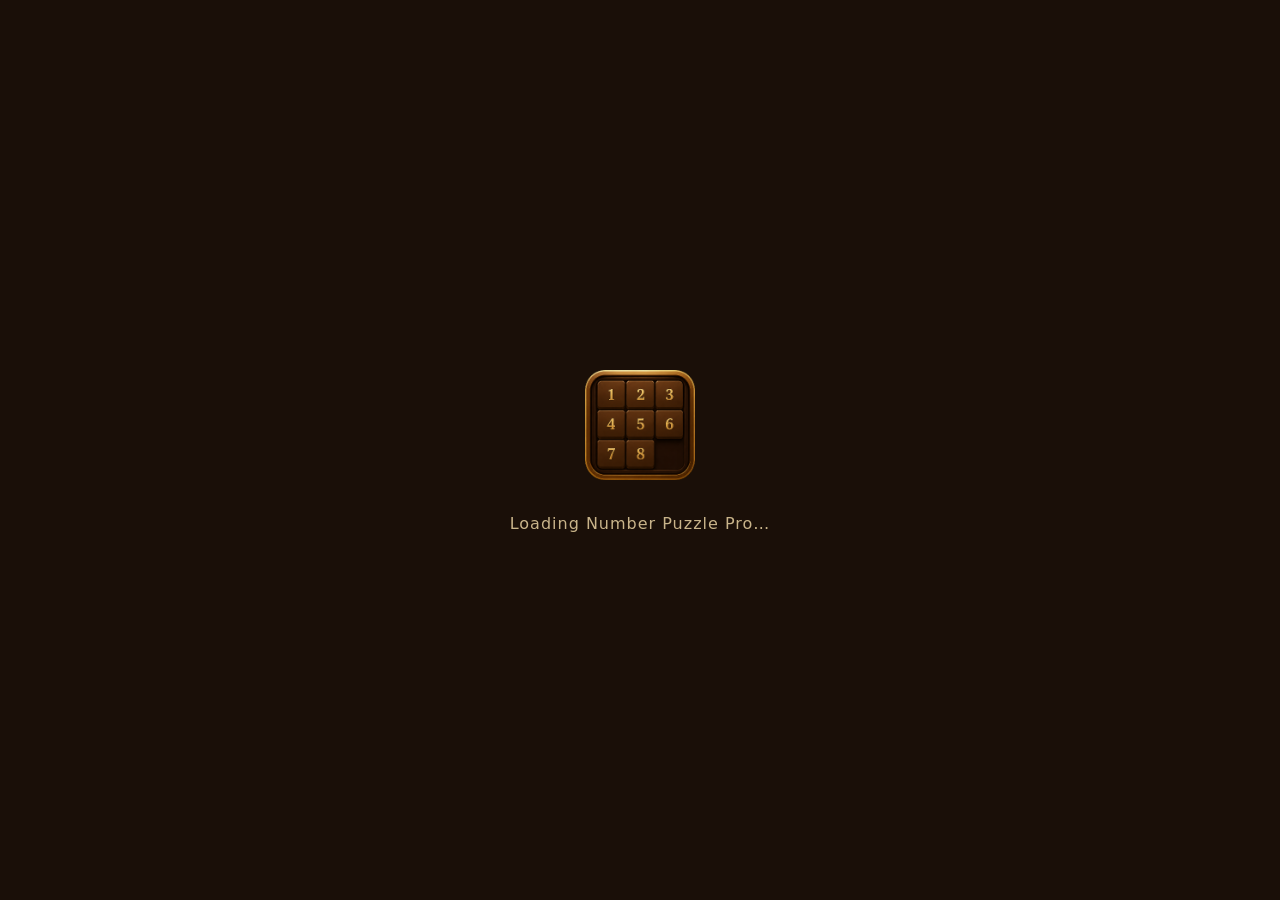
<file: index.html>
<!DOCTYPE html>
<html lang="en">
<head>
  <meta charset="UTF-8" />
  <meta name="viewport" content="width=device-width, initial-scale=1, viewport-fit=cover, user-scalable=no" />
  <meta name="theme-color" content="#1a0f08" />
  <meta name="description" content="Number Puzzle Pro — a premium sliding puzzle game with number and photo modes, multiple board sizes and sequences." />
  <title>Number Puzzle Pro</title>
  <link rel="manifest" href="manifest.json" />
  <link rel="icon" type="image/png" href="assets/icons/logo.png" />
  <link rel="apple-touch-icon" href="assets/icons/logo.png" />
  <link rel="stylesheet" href="style.css" />
</head>
<body class="theme-dark">

<!-- ============ LOADING SCREEN ============ -->
<div id="loading-screen" class="loader">
  <div class="loader-ring"></div>
  <img src="assets/icons/logo.png" alt="Number Puzzle Pro" class="loader-logo" />
  <p>Loading Number Puzzle Pro…</p>
</div>

<!-- ============ APP SHELL ============ -->
<div id="app" class="app hidden">

  <!-- LEFT INFO PANEL -->
  <aside id="info-panel" class="side-panel side-panel-left" aria-label="Information">

    <header class="panel-header">
      <h2>Information</h2>

      <button class="icon-btn" data-close-panel="info-panel" aria-label="Close">
        <svg viewBox="0 0 24 24" width="22" height="22" fill="none" stroke="currentColor" stroke-width="2" stroke-linecap="round">
          <path d="M6 6L18 18"/>
          <path d="M18 6L6 18"/>
        </svg>
      </button>
    </header>

    <nav class="panel-list">

      <!-- About -->
      <a href="pages/about.html" target="_blank" rel="noopener">
        <svg viewBox="0 0 24 24" width="20" height="20" fill="none" stroke="currentColor" stroke-width="2">
          <path d="M4 19.5A2.5 2.5 0 0 1 6.5 17H20"/>
          <path d="M6.5 2H20v18H6.5A2.5 2.5 0 0 0 4 22V4.5A2.5 2.5 0 0 1 6.5 2z"/>
        </svg>
        <span>About The App</span>
      </a>

      <!-- Guide -->
      <a href="pages/guide.html" target="_blank" rel="noopener">
        <svg viewBox="0 0 24 24" width="20" height="20" fill="none" stroke="currentColor" stroke-width="2">
          <circle cx="12" cy="12" r="9"/>
          <path d="M12 7v5l3 3"/>
        </svg>
        <span>How To Play</span>
      </a>

      <!-- Privacy -->
      <a href="pages/privacy.html" target="_blank" rel="noopener">
        <svg viewBox="0 0 24 24" width="20" height="20" fill="none" stroke="currentColor" stroke-width="2">
          <rect x="5" y="11" width="14" height="10" rx="2"/>
          <path d="M8 11V8a4 4 0 0 1 8 0v3"/>
        </svg>
        <span>Privacy Policy</span>
      </a>

      <!-- Terms -->
      <a href="pages/privacy.html#terms" target="_blank" rel="noopener">
        <svg viewBox="0 0 24 24" width="20" height="20" fill="none" stroke="currentColor" stroke-width="2">
          <path d="M14 2H6a2 2 0 0 0-2 2v16l4-2 4 2 4-2 4 2V8z"/>
          <path d="M8 7h8M8 11h8M8 15h5"/>
        </svg>
        <span>Terms & Conditions</span>
      </a>

      <!-- Install -->
      <a href="#" id="install-app-link">
        <svg viewBox="0 0 24 24" width="20" height="20" fill="none" stroke="currentColor" stroke-width="2">
          <path d="M12 3v12"/>
          <path d="M8 11l4 4 4-4"/>
          <path d="M5 21h14"/>
        </svg>
        <span>Install App</span>
      </a>

      <!-- Play Store -->
      <a href="https://play.google.com" target="_blank" rel="noopener">
        <svg viewBox="0 0 24 24" width="20" height="20" fill="none" stroke="currentColor" stroke-width="2">
          <polygon points="5,3 20,12 5,21"/>
        </svg>
        <span>Play Store</span>
      </a>

      <!-- Contact -->
      <a href="mailto:dev@numberpuzzlepro.app">
        <svg viewBox="0 0 24 24" width="20" height="20" fill="none" stroke="currentColor" stroke-width="2">
          <rect x="3" y="5" width="18" height="14" rx="2"/>
          <path d="M3 7l9 6 9-6"/>
        </svg>
        <span>Contact Developer</span>
      </a>

      <div class="panel-meta">
        <p><strong>Version</strong> <span id="app-version">1.0.0</span></p>
        <p><strong>Changelog</strong> — Initial release</p>
      </div>

      <div class="panel-actions">

        <button class="btn btn-ghost" id="btn-export-data">
          Export Data
        </button>

        <button class="btn btn-ghost" id="btn-import-data">
          Import Backup
        </button>

        <input type="file"
               id="import-file"
               accept="application/json"
               hidden>

        <button class="btn btn-danger" id="btn-reset-data">
          Reset All Data
        </button>

      </div>

    </nav>

  </aside>


  <!-- RIGHT DASHBOARD PANEL -->
<aside id="dashboard-panel" class="side-panel side-panel-right" aria-label="Dashboard">

    <header class="panel-header">

        <h2>Dashboard</h2>

        <button class="icon-btn"
                data-close-panel="dashboard-panel"
                aria-label="Close">

            <svg viewBox="0 0 24 24"
                 width="22"
                 height="22"
                 fill="none"
                 stroke="currentColor"
                 stroke-width="2"
                 stroke-linecap="round">

                <path d="M6 6L18 18"/>
                <path d="M18 6L6 18"/>

            </svg>

        </button>

    </header>

    <div class="panel-body" id="dashboard-body">
        <!-- Filled by JavaScript -->
    </div>

</aside>

<!-- BACKDROP -->
<div id="panel-backdrop" class="panel-backdrop"></div>

<!-- ================= HOME SCREEN ================= -->

<section id="screen-home" class="screen screen-home active">

    <header class="topbar">

        <!-- Menu Button -->
        <button class="icon-btn"
                id="open-info"
                aria-label="Open Menu">

            <svg viewBox="0 0 24 24"
                 width="24"
                 height="24"
                 fill="none"
                 stroke="currentColor"
                 stroke-width="2"
                 stroke-linecap="round">

                <path d="M3 6H21"/>
                <path d="M3 12H21"/>
                <path d="M3 18H21"/>

            </svg>

        </button>

        <!-- Logo -->
        <div class="brand">

            <img src="assets/icons/logo.png" alt="Number Puzzle Pro Logo">

            <h1>
                Number Puzzle
                <span>PRO</span>
            </h1>

        </div>

        <!-- Dashboard Button -->
        <button class="icon-btn"
                id="open-dashboard"
                aria-label="Open Dashboard">

            <svg viewBox="0 0 24 24"
                 width="24"
                 height="24"
                 fill="none"
                 stroke="currentColor"
                 stroke-width="2">

                <rect x="3" y="3" width="7" height="7" rx="2"/>
                <rect x="14" y="3" width="7" height="11" rx="2"/>
                <rect x="3" y="14" width="7" height="7" rx="2"/>
                <rect x="14" y="18" width="7" height="3" rx="2"/>

            </svg>

        </button>

    </header>

    <main class="home-main">
      <!-- LIVE PREVIEW BOARD -->
      <div class="preview-wrap">
        <div class="preview-frame">
          <div id="preview-board" class="preview-board" aria-label="Live preview"></div>
        </div>
        <p class="preview-label">Live Preview</p>
      </div>

      <!-- SETTINGS -->
      <div class="settings">

        <!-- Board Size -->
        <div class="setting-row">
          <label>Board Size</label>
          <div class="picker">
            <button class="picker-arrow" data-picker="size" data-dir="-1" aria-label="Previous">‹</button>
            <span class="picker-value" id="picker-size">3 × 3</span>
            <button class="picker-arrow" data-picker="size" data-dir="1" aria-label="Next">›</button>
          </div>
        </div>

        <!-- Sequence -->
        <div class="setting-row">
          <label>Sequence</label>
          <div class="picker">
            <button class="picker-arrow" data-picker="sequence" data-dir="-1" aria-label="Previous">‹</button>
            <span class="picker-value" id="picker-sequence">Classic</span>
            <button class="picker-arrow" data-picker="sequence" data-dir="1" aria-label="Next">›</button>
          </div>
        </div>

        <!-- Mode -->
        <div class="setting-row">
          <label>Game Mode</label>
          <div class="picker">
            <button class="picker-arrow" data-picker="mode" data-dir="-1" aria-label="Previous">‹</button>
            <span class="picker-value" id="picker-mode">Number</span>
            <button class="picker-arrow" data-picker="mode" data-dir="1" aria-label="Next">›</button>
          </div>
        </div>

        <!-- Difficulty -->
        <div class="setting-row">
          <label>Difficulty</label>
          <div class="picker">
            <button class="picker-arrow" data-picker="difficulty" data-dir="-1" aria-label="Previous">‹</button>
            <span class="picker-value" id="picker-difficulty">Medium</span>
            <button class="picker-arrow" data-picker="difficulty" data-dir="1" aria-label="Next">›</button>
          </div>
        </div>
        
        <!-- Photo Presets -->
<div class="setting-row photo-preset-row">
    <label>Photo Preset</label>

    <div class="picker preset-picker">

        <button class="picker-arrow"
                id="preset-prev"
                type="button">
            ‹
        </button>

        <div class="preset-preview">
            <img
                id="preset-image"
                src="assets/images/preset-1.jpg"
                alt="Preset Photo">
        </div>

        <button class="picker-arrow"
                id="preset-next"
                type="button">
            ›
        </button>

    </div>
</div>

        <!-- Photo upload (hidden unless Photo mode) -->
        <div class="setting-row photo-row hidden" id="photo-upload-row">
          <label>Your Photo</label>
          <div class="photo-dropzone" id="photo-dropzone">
            <input type="file" id="photo-input" accept="image/png,image/jpeg,image/webp" hidden />
            <input type="file" id="photo-camera" accept="image/*" capture="environment" hidden />
            <div class="dz-content">
              <span class="dz-icon">📷</span>
              <p>Drag &amp; drop, click to upload, or use camera</p>
              <div class="dz-actions">
                <button class="btn btn-ghost" id="btn-pick-photo">Upload</button>
                <button class="btn btn-ghost" id="btn-camera-photo">Camera</button>
              </div>
            </div>
          </div>
        </div>
      </div>

      <!-- Play buttons -->
      <div class="home-cta">
        <button class="btn btn-primary btn-large" id="btn-play">▶ Play</button>
        <button class="btn btn-ghost" id="btn-continue" hidden>↺ Continue Last Game</button>
      </div>

    </main>

    <footer class="hint-row">
      <span>← Swipe right for Info</span>
      <span>Swipe left for Stats →</span>
    </footer>
  </section>

  <<!-- ============ GAME SCREEN ============ -->
<section id="screen-game" class="screen screen-game">

  <header class="topbar game-topbar">

    <!-- Back -->
    <button class="icon-btn" id="btn-back-home" aria-label="Back">
      <svg viewBox="0 0 24 24" width="22" height="22" fill="none" stroke="currentColor" stroke-width="2" stroke-linecap="round">
        <path d="M15 18L9 12L15 6"/>
      </svg>
    </button>

    <div class="hud">
      <div class="hud-cell">
        <span class="hud-label">Moves</span>
        <span class="hud-value" id="hud-moves">0</span>
      </div>

      <div class="hud-cell">
        <span class="hud-label">Time</span>
        <span class="hud-value" id="hud-time">00:00</span>
      </div>
    </div>

    <!-- Pause -->
    <button class="icon-btn" id="btn-pause" aria-label="Pause">
      <svg viewBox="0 0 24 24" width="22" height="22" fill="currentColor">
        <rect x="6" y="5" width="4" height="14" rx="1"/>
        <rect x="14" y="5" width="4" height="14" rx="1"/>
      </svg>
    </button>

  </header>

  <main class="game-main">

    <div id="board-stage" class="board-stage">
      <div id="board"
           class="board"
           tabindex="0"
           aria-label="Puzzle board"></div>
    </div>

    <div class="game-controls">

      <!-- Hint -->
      <button class="ctrl-btn" id="btn-hint" title="Hint">
        <svg viewBox="0 0 24 24" width="22" height="22" fill="none" stroke="currentColor" stroke-width="2">
          <path d="M9 18h6"/>
          <path d="M10 22h4"/>
          <path d="M12 2a7 7 0 0 0-4 13c1 1 1 2 1 3h6c0-1 0-2 1-3a7 7 0 0 0-4-13z"/>
        </svg>
        <span>Hint</span>
      </button>

      <!-- Undo -->
      <button class="ctrl-btn" id="btn-undo" title="Undo">
        <svg viewBox="0 0 24 24" width="22" height="22" fill="none" stroke="currentColor" stroke-width="2">
          <path d="M9 14L4 9L9 4"/>
          <path d="M20 20a8 8 0 0 0-8-8H4"/>
        </svg>
        <span>Undo</span>
      </button>

      <!-- Redo -->
      <button class="ctrl-btn" id="btn-redo" title="Redo">
        <svg viewBox="0 0 24 24" width="22" height="22" fill="none" stroke="currentColor" stroke-width="2">
          <path d="M15 14L20 9L15 4"/>
          <path d="M4 20a8 8 0 0 1 8-8h8"/>
        </svg>
        <span>Redo</span>
      </button>

      <!-- Shuffle -->
      <button class="ctrl-btn" id="btn-shuffle" title="Shuffle">
        <svg viewBox="0 0 24 24" width="22" height="22" fill="none" stroke="currentColor" stroke-width="2">
          <path d="M16 3h5v5"/>
          <path d="M4 20L21 3"/>
          <path d="M21 16v5h-5"/>
          <path d="M15 15l6 6"/>
          <path d="M3 4l5 5"/>
        </svg>
        <span>Shuffle</span>
      </button>

      <!-- Restart -->
      <button class="ctrl-btn" id="btn-restart" title="Restart">
        <svg viewBox="0 0 24 24" width="22" height="22" fill="none" stroke="currentColor" stroke-width="2">
          <path d="M3 12a9 9 0 1 0 3-6.7"/>
          <path d="M3 3v6h6"/>
        </svg>
        <span>Restart</span>
      </button>

      <!-- Fullscreen -->
      <button class="ctrl-btn" id="btn-fullscreen" title="Fullscreen">
        <svg viewBox="0 0 24 24" width="22" height="22" fill="none" stroke="currentColor" stroke-width="2">
          <path d="M8 3H3v5"/>
          <path d="M21 8V3h-5"/>
          <path d="M3 16v5h5"/>
          <path d="M16 21h5v-5"/>
        </svg>
        <span>Full</span>
      </button>

    </div>

  </main>

</section>

<!-- ============ PAUSE OVERLAY ============ -->

<div id="pause-overlay" class="modal hidden">
  <div class="modal-card">
    <h2>Paused</h2>
    <p>Take a break. Your progress is safe.</p>

    <div class="modal-actions">
      <button class="btn btn-primary" id="btn-resume">Resume</button>
      <button class="btn btn-ghost" id="btn-pause-restart">Restart</button>
      <button class="btn btn-ghost" id="btn-pause-home">Main Menu</button>
    </div>
  </div>
</div>

<!-- ============ CONFIRM DIALOG ============ -->

<div id="confirm-dialog" class="modal hidden">
  <div class="modal-card">
    <h3 id="confirm-title">Are you sure?</h3>
    <p id="confirm-message">This action cannot be undone.</p>

    <div class="modal-actions">
      <button class="btn btn-ghost" id="confirm-cancel">Cancel</button>
      <button class="btn btn-danger" id="confirm-ok">Confirm</button>
    </div>
  </div>
</div>

<!-- ============ RESULT SCREEN ============ -->

<section id="screen-result" class="screen screen-result">

    <canvas id="fx-canvas" class="fx-canvas"></canvas>

    <div class="result-card">

        <!-- Trophy Image -->
        <div class="trophy-wrap">
            <img
                src="assets/images/trophy.png"
                alt="Winner Trophy"
                class="trophy-img"
                loading="lazy">
        </div>

        <h2 class="congrats">Congratulations!</h2>

        <p class="subtitle">You solved the puzzle.</p>
   <div id="result-rating" class="result-rating">
★★★★★
      </div>
      
        <div class="result-grid">
            <div><span>Moves</span><strong id="res-moves">0</strong></div>
            <div><span>Time</span><strong id="res-time">00:00</strong></div>
            <div><span>Board</span><strong id="res-board">3×3</strong></div>
            <div><span>Sequence</span><strong id="res-sequence">Classic</strong></div>
            <div><span>Mode</span><strong id="res-mode">Number</strong></div>
            <div><span>Record</span><strong id="res-record">—</strong></div>
        </div>

        <div id="new-record-badge" class="new-record hidden">
            ★ NEW RECORD ★
        </div>

        <div class="modal-actions">
            <button class="btn btn-primary" id="btn-play-again">Play Again</button>
            <button class="btn btn-ghost" id="btn-result-home">Main Menu</button>
            <button class="btn btn-ghost" id="btn-share">Share</button>
        </div>

    </div>

</section>

<!-- ============ TOASTS ============ -->

<div id="toast-stack" class="toast-stack" aria-live="polite"></div>

</div><!-- /app -->

<script src="script.js" defer></script>

</body>
</html>
</file>
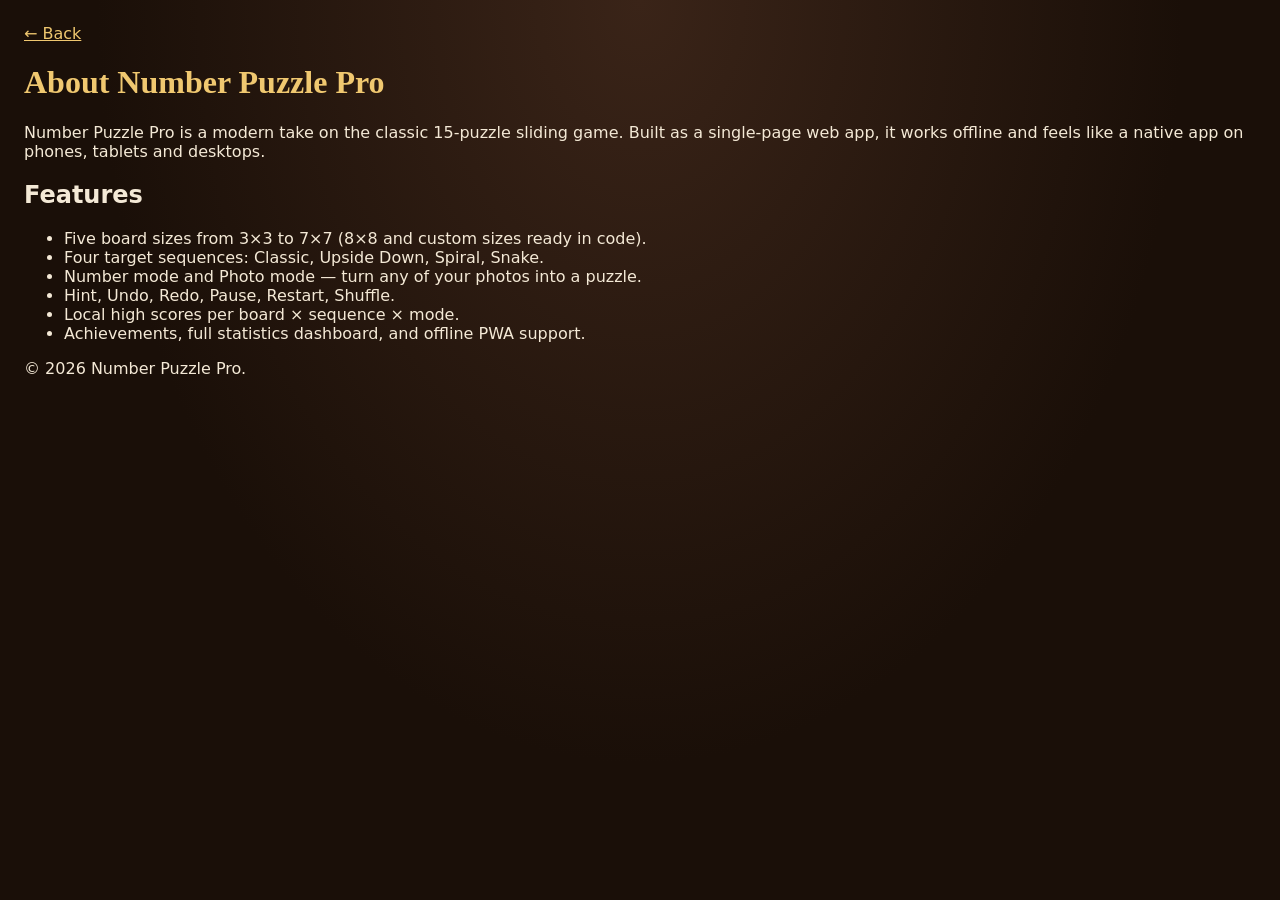
<file: about.html>
<!DOCTYPE html>
<html lang="en"><head>
<meta charset="UTF-8"><meta name="viewport" content="width=device-width,initial-scale=1">
<title>About — Number Puzzle Pro</title>
<link rel="stylesheet" href="../style.css">
<style>body{padding:24px;overflow:auto;height:auto;}h1{font-family:var(--font-display);color:var(--gold-soft);}a{color:var(--gold-soft);}</style>
</head><body class="theme-dark">
<a href="../index.html">← Back</a>
<h1>About Number Puzzle Pro</h1>
<p>Number Puzzle Pro is a modern take on the classic 15-puzzle sliding game. Built as a single-page web app, it works offline and feels like a native app on phones, tablets and desktops.</p>
<h2>Features</h2>
<ul>
  <li>Five board sizes from 3×3 to 7×7 (8×8 and custom sizes ready in code).</li>
  <li>Four target sequences: Classic, Upside Down, Spiral, Snake.</li>
  <li>Number mode and Photo mode — turn any of your photos into a puzzle.</li>
  <li>Hint, Undo, Redo, Pause, Restart, Shuffle.</li>
  <li>Local high scores per board × sequence × mode.</li>
  <li>Achievements, full statistics dashboard, and offline PWA support.</li>
</ul>
<p>© 2026 Number Puzzle Pro.</p>
</body></html>
</file>
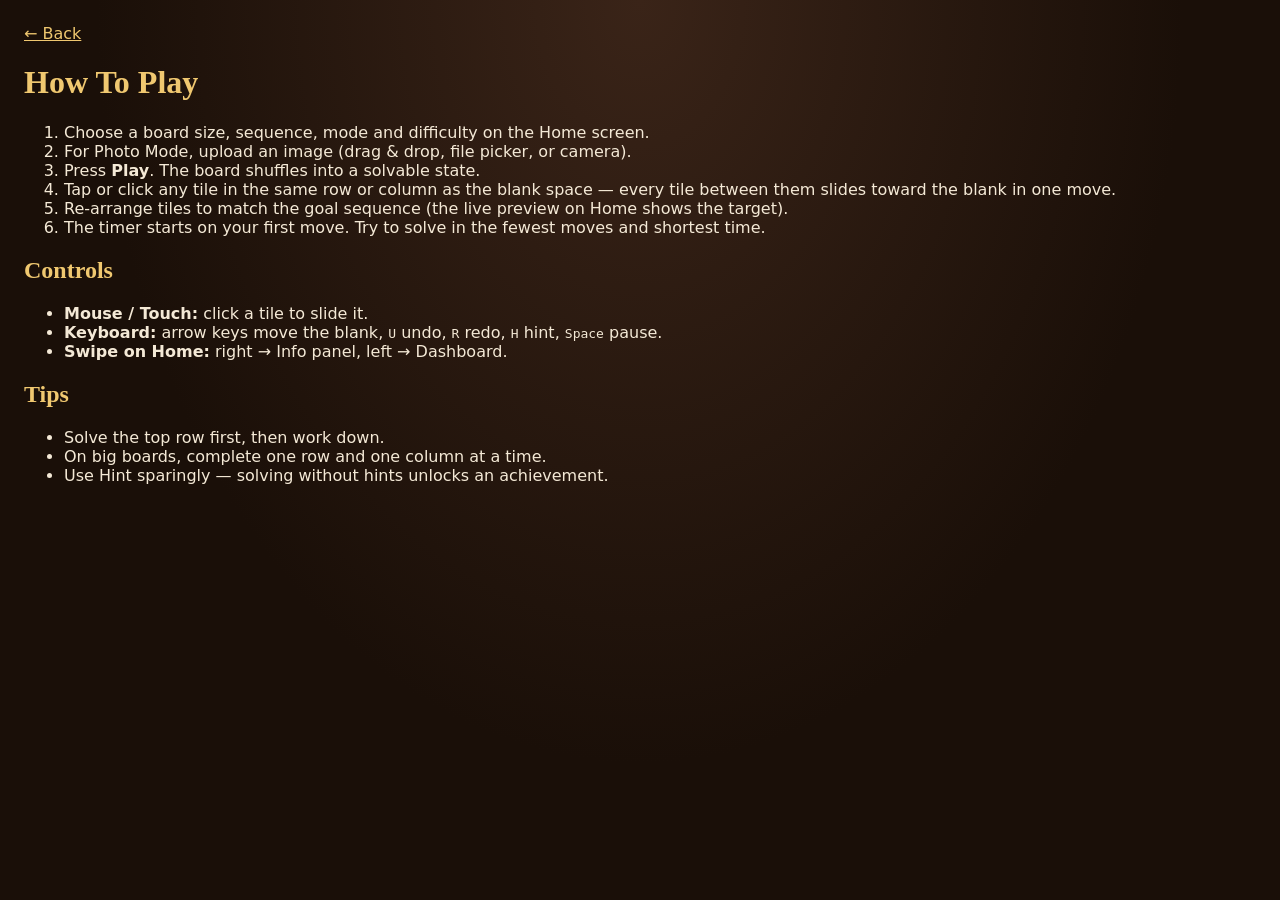
<file: guide.html>
<!DOCTYPE html>
<html lang="en"><head>
<meta charset="UTF-8"><meta name="viewport" content="width=device-width,initial-scale=1">
<title>How To Play — Number Puzzle Pro</title>
<link rel="stylesheet" href="../style.css">
<style>body{padding:24px;overflow:auto;height:auto;}h1,h2{font-family:var(--font-display);color:var(--gold-soft);}a{color:var(--gold-soft);}</style>
</head><body class="theme-dark">
<a href="../index.html">← Back</a>
<h1>How To Play</h1>
<ol>
  <li>Choose a board size, sequence, mode and difficulty on the Home screen.</li>
  <li>For Photo Mode, upload an image (drag &amp; drop, file picker, or camera).</li>
  <li>Press <strong>Play</strong>. The board shuffles into a solvable state.</li>
  <li>Tap or click any tile in the same row or column as the blank space — every tile between them slides toward the blank in one move.</li>
  <li>Re-arrange tiles to match the goal sequence (the live preview on Home shows the target).</li>
  <li>The timer starts on your first move. Try to solve in the fewest moves and shortest time.</li>
</ol>
<h2>Controls</h2>
<ul>
  <li><strong>Mouse / Touch:</strong> click a tile to slide it.</li>
  <li><strong>Keyboard:</strong> arrow keys move the blank, <kbd>U</kbd> undo, <kbd>R</kbd> redo, <kbd>H</kbd> hint, <kbd>Space</kbd> pause.</li>
  <li><strong>Swipe on Home:</strong> right → Info panel, left → Dashboard.</li>
</ul>
<h2>Tips</h2>
<ul>
  <li>Solve the top row first, then work down.</li>
  <li>On big boards, complete one row and one column at a time.</li>
  <li>Use Hint sparingly — solving without hints unlocks an achievement.</li>
</ul>
</body></html>
</file>
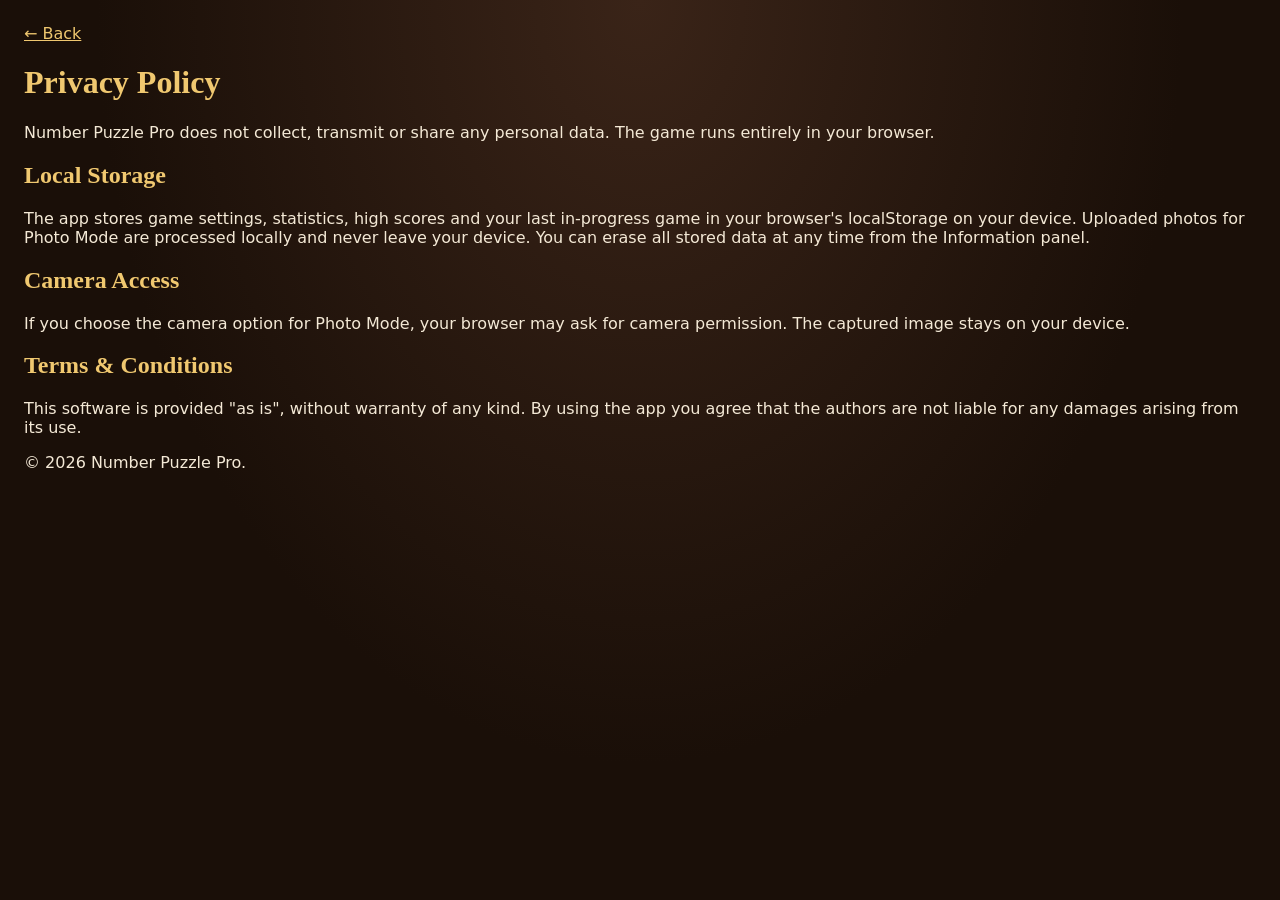
<file: privacy.html>
<!DOCTYPE html>
<html lang="en"><head>
<meta charset="UTF-8"><meta name="viewport" content="width=device-width,initial-scale=1">
<title>Privacy &amp; Terms — Number Puzzle Pro</title>
<link rel="stylesheet" href="../style.css">
<style>body{padding:24px;overflow:auto;height:auto;}h1,h2{font-family:var(--font-display);color:var(--gold-soft);}a{color:var(--gold-soft);}</style>
</head><body class="theme-dark">
<a href="../index.html">← Back</a>
<h1>Privacy Policy</h1>
<p>Number Puzzle Pro does not collect, transmit or share any personal data. The game runs entirely in your browser.</p>
<h2>Local Storage</h2>
<p>The app stores game settings, statistics, high scores and your last in-progress game in your browser's localStorage on your device. Uploaded photos for Photo Mode are processed locally and never leave your device. You can erase all stored data at any time from the Information panel.</p>
<h2>Camera Access</h2>
<p>If you choose the camera option for Photo Mode, your browser may ask for camera permission. The captured image stays on your device.</p>
<h2 id="terms">Terms &amp; Conditions</h2>
<p>This software is provided "as is", without warranty of any kind. By using the app you agree that the authors are not liable for any damages arising from its use.</p>
<p>© 2026 Number Puzzle Pro.</p>
</body></html>
</file>
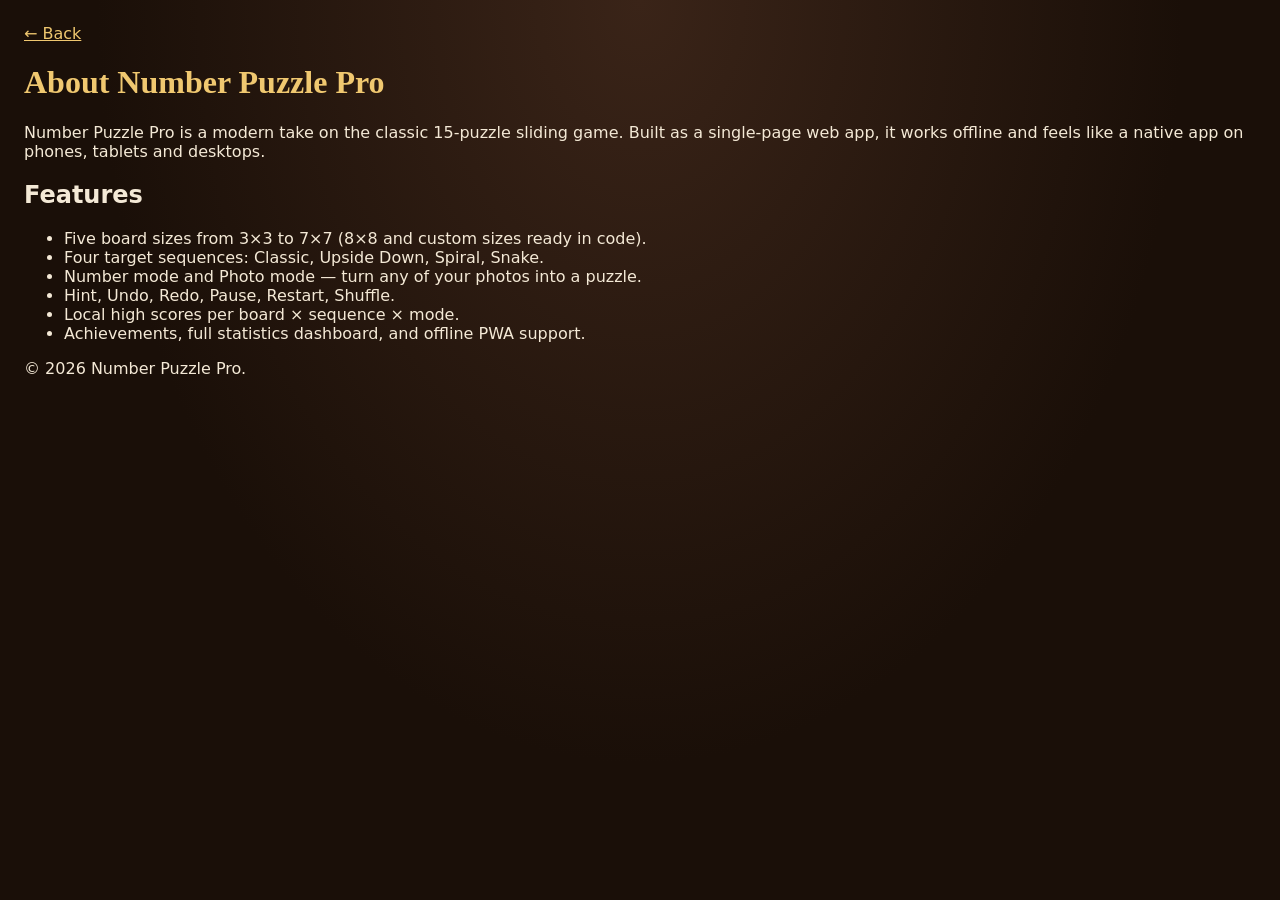
<file: pages/about.html>
<!DOCTYPE html>
<html lang="en"><head>
<meta charset="UTF-8"><meta name="viewport" content="width=device-width,initial-scale=1">
<title>About — Number Puzzle Pro</title>
<link rel="stylesheet" href="../style.css">
<style>body{padding:24px;overflow:auto;height:auto;}h1{font-family:var(--font-display);color:var(--gold-soft);}a{color:var(--gold-soft);}</style>
</head><body class="theme-dark">
<a href="../index.html">← Back</a>
<h1>About Number Puzzle Pro</h1>
<p>Number Puzzle Pro is a modern take on the classic 15-puzzle sliding game. Built as a single-page web app, it works offline and feels like a native app on phones, tablets and desktops.</p>
<h2>Features</h2>
<ul>
  <li>Five board sizes from 3×3 to 7×7 (8×8 and custom sizes ready in code).</li>
  <li>Four target sequences: Classic, Upside Down, Spiral, Snake.</li>
  <li>Number mode and Photo mode — turn any of your photos into a puzzle.</li>
  <li>Hint, Undo, Redo, Pause, Restart, Shuffle.</li>
  <li>Local high scores per board × sequence × mode.</li>
  <li>Achievements, full statistics dashboard, and offline PWA support.</li>
</ul>
<p>© 2026 Number Puzzle Pro.</p>
</body></html>
</file>
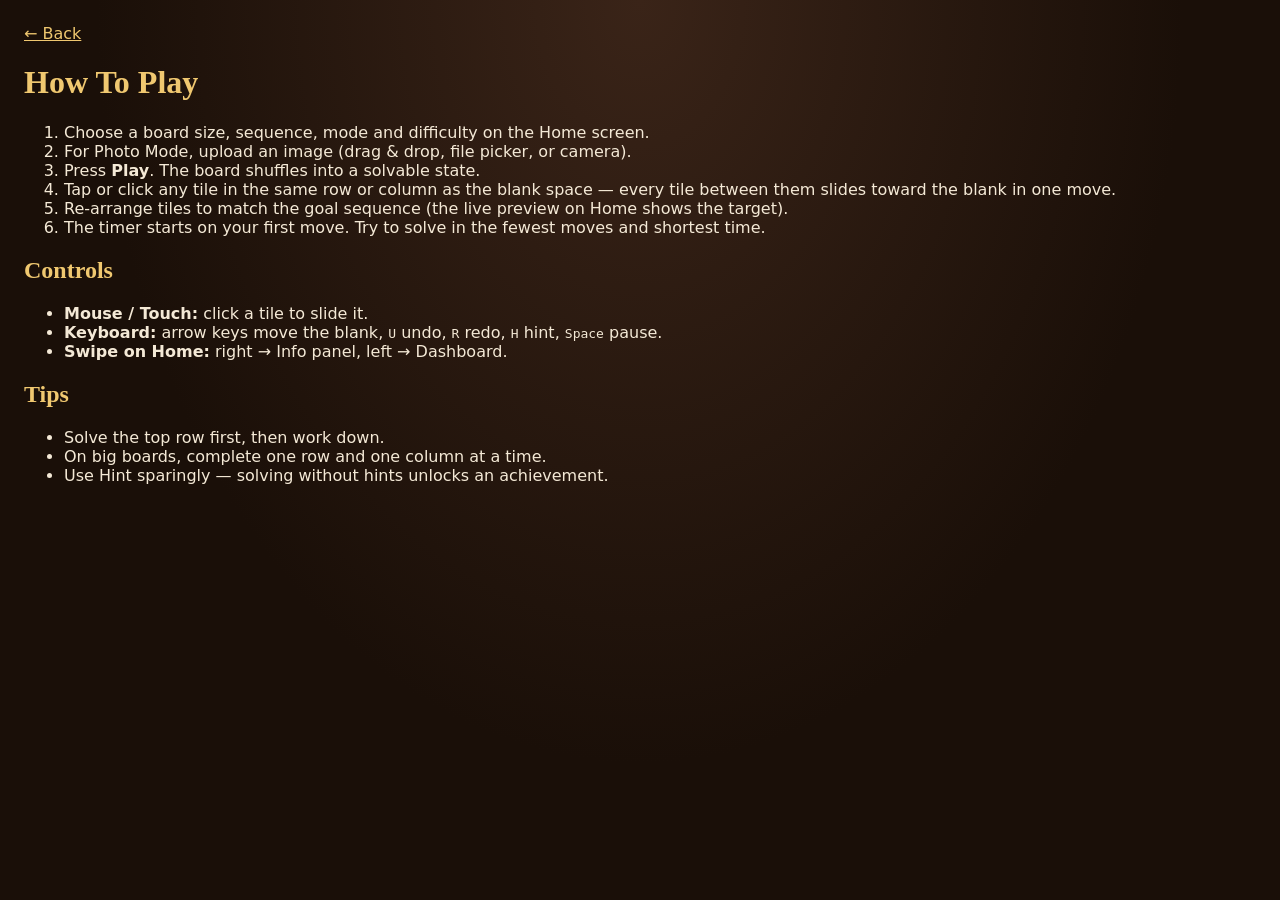
<file: pages/guide.html>
<!DOCTYPE html>
<html lang="en"><head>
<meta charset="UTF-8"><meta name="viewport" content="width=device-width,initial-scale=1">
<title>How To Play — Number Puzzle Pro</title>
<link rel="stylesheet" href="../style.css">
<style>body{padding:24px;overflow:auto;height:auto;}h1,h2{font-family:var(--font-display);color:var(--gold-soft);}a{color:var(--gold-soft);}</style>
</head><body class="theme-dark">
<a href="../index.html">← Back</a>
<h1>How To Play</h1>
<ol>
  <li>Choose a board size, sequence, mode and difficulty on the Home screen.</li>
  <li>For Photo Mode, upload an image (drag &amp; drop, file picker, or camera).</li>
  <li>Press <strong>Play</strong>. The board shuffles into a solvable state.</li>
  <li>Tap or click any tile in the same row or column as the blank space — every tile between them slides toward the blank in one move.</li>
  <li>Re-arrange tiles to match the goal sequence (the live preview on Home shows the target).</li>
  <li>The timer starts on your first move. Try to solve in the fewest moves and shortest time.</li>
</ol>
<h2>Controls</h2>
<ul>
  <li><strong>Mouse / Touch:</strong> click a tile to slide it.</li>
  <li><strong>Keyboard:</strong> arrow keys move the blank, <kbd>U</kbd> undo, <kbd>R</kbd> redo, <kbd>H</kbd> hint, <kbd>Space</kbd> pause.</li>
  <li><strong>Swipe on Home:</strong> right → Info panel, left → Dashboard.</li>
</ul>
<h2>Tips</h2>
<ul>
  <li>Solve the top row first, then work down.</li>
  <li>On big boards, complete one row and one column at a time.</li>
  <li>Use Hint sparingly — solving without hints unlocks an achievement.</li>
</ul>
</body></html>
</file>
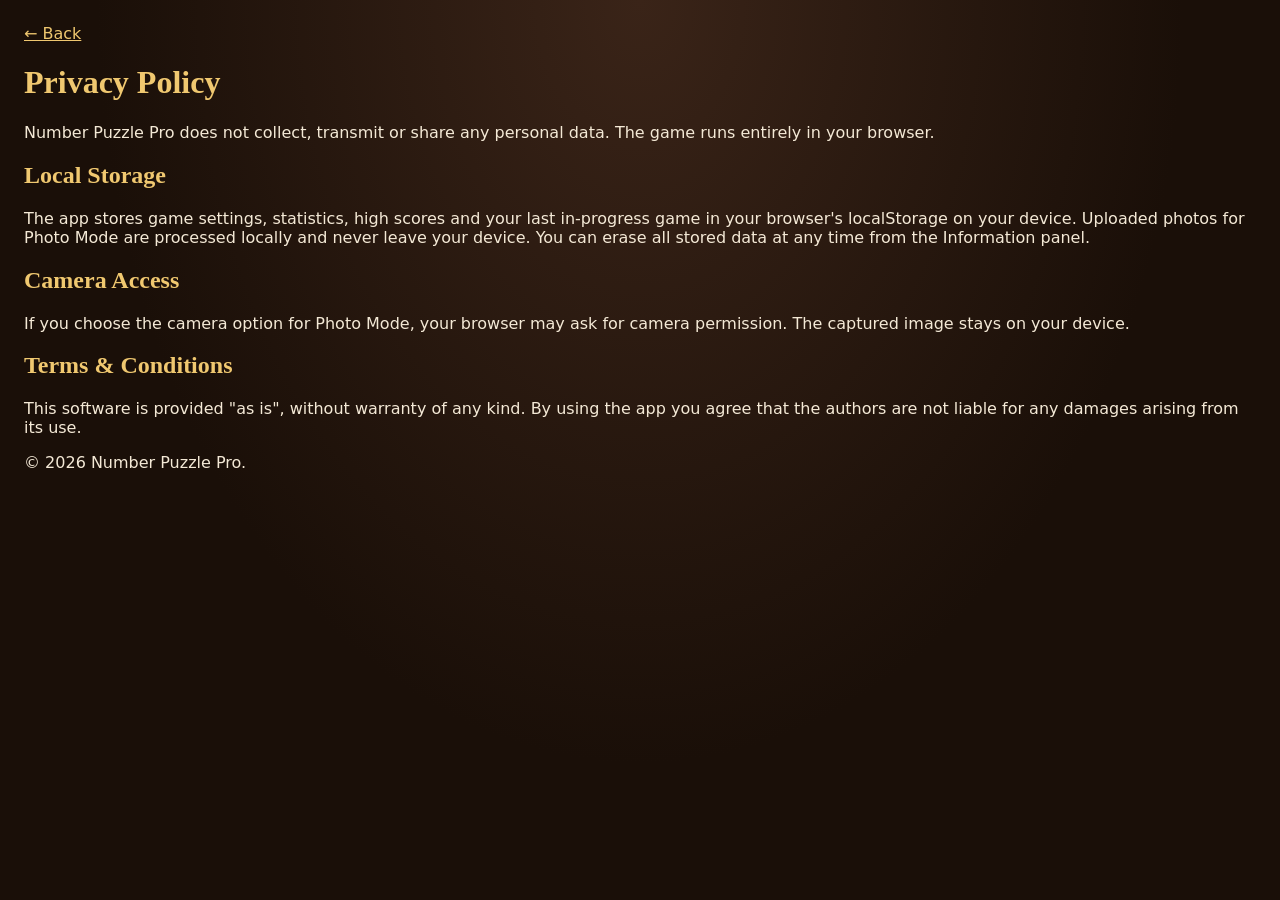
<file: pages/privacy.html>
<!DOCTYPE html>
<html lang="en"><head>
<meta charset="UTF-8"><meta name="viewport" content="width=device-width,initial-scale=1">
<title>Privacy &amp; Terms — Number Puzzle Pro</title>
<link rel="stylesheet" href="../style.css">
<style>body{padding:24px;overflow:auto;height:auto;}h1,h2{font-family:var(--font-display);color:var(--gold-soft);}a{color:var(--gold-soft);}</style>
</head><body class="theme-dark">
<a href="../index.html">← Back</a>
<h1>Privacy Policy</h1>
<p>Number Puzzle Pro does not collect, transmit or share any personal data. The game runs entirely in your browser.</p>
<h2>Local Storage</h2>
<p>The app stores game settings, statistics, high scores and your last in-progress game in your browser's localStorage on your device. Uploaded photos for Photo Mode are processed locally and never leave your device. You can erase all stored data at any time from the Information panel.</p>
<h2>Camera Access</h2>
<p>If you choose the camera option for Photo Mode, your browser may ask for camera permission. The captured image stays on your device.</p>
<h2 id="terms">Terms &amp; Conditions</h2>
<p>This software is provided "as is", without warranty of any kind. By using the app you agree that the authors are not liable for any damages arising from its use.</p>
<p>© 2026 Number Puzzle Pro.</p>
</body></html>
</file>
<file: style.css>
/* ============================================================
   Number Puzzle Pro — premium wood + gold UI
   ============================================================ */
:root {
  --gold:        #d9a441;
  --gold-soft:   #f0c870;
  --gold-deep:   #8a5a1a;
  --wood-1:      #2a1810;
  --wood-2:      #3b2415;
  --wood-3:      #5a3a22;
  --bg:          #1a0f08;
  --surface:     #271810;
  --surface-2:   #3a2418;
  --text:        #f4e9d6;
  --text-soft:   #c9b48a;
  --muted:       #8a7a5a;
  --border:      #5a3a22;
  --danger:      #c0392b;
  --success:     #2ecc71;
  --shadow-lg:   0 20px 50px rgba(0,0,0,.55);
  --shadow-md:   0 8px 24px rgba(0,0,0,.4);
  --radius:      14px;
  --radius-lg:   22px;
  --tile-radius: 12px;
  --tile-bevel:  inset 0 2px 0 rgba(255,255,255,.18), inset 0 -3px 0 rgba(0,0,0,.35), 0 4px 8px rgba(0,0,0,.4);
  --anim-speed:  220ms;
  --font-display:'Cinzel','Georgia',serif;
  --font-body:   'Inter','Segoe UI',system-ui,sans-serif;
}

body.theme-light {
  --bg: #f5ecd9;
  --surface: #fff8ea;
  --surface-2: #f0e2c4;
  --text: #2b1c0c;
  --text-soft: #5a4220;
  --muted: #8b7a55;
  --border: #d8c08a;
  --wood-1:#e8d4a8; --wood-2:#d8be84; --wood-3:#c4a35a;
  --shadow-lg: 0 20px 50px rgba(120,80,20,.25);
}

body.high-contrast { --bg:#000; --surface:#000; --text:#fff; --border:#fff; --gold:#ffe066; }
body.large-text    { font-size: 18px; }

* { box-sizing: border-box; -webkit-tap-highlight-color: transparent; }
html, body { margin:0; padding:0; height:100%; overflow:hidden; overscroll-behavior:none; }
body {
  font-family: var(--font-body);
  color: var(--text);
  background:
    radial-gradient(ellipse at top, #3a2418 0%, var(--bg) 60%),
    var(--bg);
  background-attachment: fixed;
  user-select:none;
}
button { font-family: inherit; cursor:pointer; }
.hidden { display:none !important; }

/* ===== LOADER ===== */

.loader{
    position:fixed;
    inset:0;
    z-index:9999;

    display:flex;
    flex-direction:column;
    align-items:center;
    justify-content:center;
    gap:18px;

    background:var(--bg);
}

.loader-logo{
    width:110px;
    height:110px;
    display:block;
}

.loader p{
    color:var(--text-soft);
    letter-spacing:1px;
}
/* ===== APP SHELL ===== */
.app { position:relative; width:100%; height:100dvh; overflow:hidden; }

/* ===== SCREENS ===== */
.screen {
  position:absolute; inset:0;
  display:flex; flex-direction:column;
  opacity:0; transform: translateY(8px);
  pointer-events:none;
  transition: opacity 280ms ease, transform 280ms ease;
}
.screen.active { opacity:1; transform:none; pointer-events:auto; }

/* ===== TOP BAR ===== */
.topbar {
  flex:0 0 auto;
  display:flex; align-items:center; justify-content:space-between;
  padding: max(14px, env(safe-area-inset-top)) 14px 10px;
  gap:12px;
}
.brand { display:flex; align-items:center; gap:10px; }
.brand img { width:34px; height:34px; border-radius:50%; box-shadow: 0 2px 8px rgba(0,0,0,.5); }
.brand h1 {
  margin:0; font-family: var(--font-display);
  font-size: clamp(18px, 4.4vw, 24px); letter-spacing:1px;
  color: var(--gold-soft);
  text-shadow: 0 2px 4px rgba(0,0,0,.6);
}
.brand h1 span { color: var(--gold); }

.icon-btn {
  width:42px; height:42px; border-radius:12px;
  background: var(--surface); color: var(--text);
  border:1px solid var(--border);
  display:inline-flex; align-items:center; justify-content:center;
  font-size:18px; box-shadow: var(--shadow-md);
  transition: transform 150ms, background 150ms;
}
.icon-btn:hover { background: var(--surface-2); }
.icon-btn:active { transform: scale(.93); }

/* ===== HOME ===== */
.home-main {
  flex:1; display:flex; flex-direction:column; align-items:center;
  padding: 6px 16px 12px; gap:14px; overflow-y:auto;
}
.preview-wrap { display:flex; flex-direction:column; align-items:center; gap:6px; }
.preview-frame {
  padding:10px; border-radius: var(--radius-lg);
  background: linear-gradient(145deg, var(--wood-2), var(--wood-1));
  border:2px solid var(--gold-deep);
  box-shadow: var(--shadow-lg), inset 0 0 0 2px rgba(0,0,0,.25);
}
.preview-board {
  width: min(58vw, 240px); height: min(58vw, 240px);
  display:grid; gap:4px;
  background: var(--wood-1);
  border-radius: calc(var(--radius-lg) - 6px);
  overflow:hidden;
}
.preview-label { margin:0; color: var(--text-soft); font-size:12px; letter-spacing:2px; }

.preview-tile {
  background: linear-gradient(145deg, var(--wood-3), var(--wood-2));
  border-radius: 6px;
  display:flex; align-items:center; justify-content:center;
  color: var(--gold-soft); font-family: var(--font-display); font-weight:700;
  font-size: clamp(10px, 3vw, 16px);
  box-shadow: var(--tile-bevel);
}
.preview-tile.blank { background: transparent; box-shadow:none; }
.preview-tile.photo { background-size: cover; background-position: center; color: transparent; }

/* ===============================
   PHOTO PRESET PICKER
================================ */

.photo-preset-row{
    display:flex;
    flex-direction:column;
    gap:10px;
}

.preset-picker{
    display:flex;
    align-items:center;
    justify-content:center;
    gap:12px;
}

.preset-preview{
    width:120px;
    height:120px;

    overflow:hidden;

    border:1px solid var(--border);
    border-radius:12px;

    background:var(--surface);

    box-shadow:var(--shadow-md);
}

.preset-preview img{
    width:100%;
    height:100%;
    display:block;
    object-fit:cover;
}

.preset-picker .picker-arrow:hover{
    background:var(--surface-2);
}

/* ===== SETTINGS PICKERS ===== */
.settings { width:100%; max-width: 440px; display:flex; flex-direction:column; gap:10px; }
.setting-row {
  display:flex; align-items:center; justify-content:space-between;
  padding:10px 14px;
  background: var(--surface);
  border:1px solid var(--border); border-radius: var(--radius);
  box-shadow: var(--shadow-md);
}
.setting-row > label {
  font-weight:600; color: var(--text-soft); letter-spacing:.5px;
  font-size: 14px;
}
.picker { display:flex; align-items:center; gap:8px; }
.picker-arrow {
  width:32px; height:32px; border-radius:8px;
  background: var(--surface-2); border:1px solid var(--border);
  color: var(--gold-soft); font-size:18px; line-height:1;
}
.picker-arrow:active { transform: scale(.92); }
.picker-value {
  min-width: 96px; text-align:center;
  font-family: var(--font-display); color: var(--gold-soft); font-size:15px;
}

/* photo dz */
.photo-row { flex-direction:column; align-items:stretch; gap:10px; }
.photo-dropzone {
  border: 2px dashed var(--gold-deep); border-radius: var(--radius);
  padding:14px; text-align:center; background: var(--surface-2);
  transition: border-color 150ms, background 150ms;
  position:relative;
}
.photo-dropzone.dragover { border-color: var(--gold); background: rgba(217,164,65,.12); }
.photo-dropzone.has-photo { padding:0; min-height:140px; background-size:cover; background-position:center; }
.photo-dropzone.has-photo .dz-content { background: rgba(0,0,0,.55); height:100%; padding:14px; border-radius: calc(var(--radius) - 2px); }
.dz-icon { font-size:32px; display:block; }
.dz-actions { display:flex; gap:8px; justify-content:center; margin-top:8px; }

/* ===== CTA ===== */
.home-cta { display:flex; flex-direction:column; gap:8px; width:100%; max-width:440px; }
.btn .resume-dot{

    width:10px;

    height:10px;

    border-radius:50%;

    background:#36d95a;

    display:inline-block;

    margin-right:8px;

}
{
  border:1px solid var(--border);
  background: var(--surface);
  color: var(--text);
  padding: 12px 18px; border-radius: 12px;
  font-weight:600; letter-spacing:.5px;
  transition: transform 120ms, background 150ms, box-shadow 150ms;
  box-shadow: var(--shadow-md);
}
.btn:hover { background: var(--surface-2); }
.btn:active { transform: scale(.96); }
.btn-primary {
  background: linear-gradient(145deg, var(--gold-soft), var(--gold));
  color: #2a1810; border-color: var(--gold-deep);
  text-shadow: 0 1px 0 rgba(255,255,255,.3);
}
.btn-primary:hover { filter: brightness(1.05); }
.btn-large { padding:16px 22px; font-size:17px; }
.btn-ghost { background: transparent; }
.btn-danger { background: var(--danger); color:#fff; border-color: #7a1a10; }

.hint-row {
  display:flex; justify-content:space-between;
  padding: 6px 16px max(10px, env(safe-area-inset-bottom));
  color: var(--muted); font-size:11px; letter-spacing:1px;
}

/* ===== TIMER COLOR ===== */

#hud-time{
    transition:color .3s ease;
}

#hud-time.time-normal{
    color:var(--text);
}

#hud-time.time-warning{
    color:#ffb300;
}

#hud-time.time-danger{
    color:#ff4d4d;
}

/* ===== GAME ===== */
.game-topbar { background: linear-gradient(180deg, rgba(0,0,0,.35), transparent); }
.hud { display:flex; gap:10px; }
.hud-cell {
  background: var(--surface); border:1px solid var(--border);
  border-radius: 10px; padding: 6px 12px;
  display:flex; flex-direction:column; align-items:center; min-width: 78px;
  box-shadow: var(--shadow-md);
}
.hud-label { font-size:10px; letter-spacing:1.5px; color: var(--muted); }
.hud-value { font-family: var(--font-display); color: var(--gold-soft); font-size:18px; }

.game-main {
  flex:1; display:flex; flex-direction:column; align-items:center; justify-content:space-between;
  padding: 10px 14px max(14px, env(safe-area-inset-bottom));
  gap:14px;
}

.board-stage {
  flex:1; display:flex; align-items:center; justify-content:center; width:100%;
  perspective: 1200px;
}
.board{

    position:relative;

    width:min(92vw,calc(92vh - 220px),560px);
    aspect-ratio:1;

    padding:12px;

    border-radius:18px;

    background:
        repeating-linear-gradient(
            45deg,
            rgba(0,0,0,.05) 0px,
            rgba(0,0,0,.05) 2px,
            transparent 2px,
            transparent 5px
        ),
        linear-gradient(
            135deg,
            #8b5a2b,
            #5d3a1a
        );

    border:8px solid #4b2f17;

    box-shadow:
        0 20px 50px rgba(0,0,0,.55),
        inset 0 0 20px rgba(0,0,0,.45);

    overflow:hidden;
    );

    border:8px solid #4b2f17;

    box-shadow:
        0 20px 50px rgba(0,0,0,.55),
        inset 0 0 20px rgba(0,0,0,.45);

    overflow:hidden;
}
.board.win-zoom { transform: scale(1.06) rotate(.5deg); }

.tile{

    position:absolute;

    overflow:hidden;

    border-radius:10px;

    touch-action:none;

    user-select:none;

    will-change:transform;

    cursor:pointer;

    background:
        linear-gradient(
            to bottom,
            rgba(255,255,255,.22),
            rgba(0,0,0,.12)
        ),
        repeating-linear-gradient(
            90deg,
            rgba(0,0,0,.03) 0,
            rgba(0,0,0,.03) 1px,
            transparent 1px,
            transparent 10px
        ),
        linear-gradient(
            145deg,
            #d2a679,
            #8b5a2b
        );

    color:#5d3a1a;

    font-weight:700;

    text-shadow:
        1px 1px 1px rgba(255,255,255,.45);

    box-shadow:
        inset 0 2px 2px rgba(255,255,255,.35),
        inset 0 -2px 5px rgba(0,0,0,.30),
        0 4px 8px rgba(0,0,0,.40);

    transition:
        box-shadow .18s ease,
        filter .18s ease;

    );
   touch-action:none;
will-change:transform;
   overflow:hidden;

    color:#5d3a1a;

    font-weight:700;

    text-shadow:
        1px 1px 1px rgba(255,255,255,.45);

    box-shadow:
        inset 0 2px 2px rgba(255,255,255,.35),
        inset 0 -2px 5px rgba(0,0,0,.30),
        0 4px 8px rgba(0,0,0,.40);

    transition:
        top .2s,
        left .2s,
        transform .12s;
}

.slot{

    position:absolute;

    border-radius:10px;

    background:rgba(0,0,0,.18);

    box-shadow:
        inset 2px 2px 5px rgba(0,0,0,.5);

    z-index:0;
}

.tile{
    z-index:2;
}

.slot{
    z-index:1;
}

.tile:active { transform: scale(.97); }
.tile.hint-glow { box-shadow: 0 0 0 3px var(--gold), var(--tile-bevel); animation: hintPulse 1s ease-out 2; }
@keyframes hintPulse { 0%,100%{box-shadow:0 0 0 3px var(--gold), var(--tile-bevel);} 50%{box-shadow:0 0 0 8px rgba(217,164,65,.4), var(--tile-bevel);} }

.tile.photo-tile { color: transparent; }
.photo-number{

    position:absolute;

    right:6px;

    bottom:6px;

    width:22px;

    height:22px;

    border-radius:50%;

    display:flex;

    align-items:center;

    justify-content:center;

    background:rgba(0,0,0,.55);

    color:#fff;

    font-size:11px;

    font-weight:bold;

    pointer-events:none;

}
.tile.appear { animation: tileIn 360ms cubic-bezier(.2,.8,.2,1) both; }
@keyframes tileIn { from { opacity:0; transform: scale(.6);} to {opacity:1; transform:none;} }

/* ===== GAME CONTROLS ===== */

.game-controls{
    display:grid;
    grid-template-columns:repeat(6,1fr);
    gap:6px;
    width:100%;
    max-width:560px;
}

.ctrl-btn{
    display:flex;
    flex-direction:column;
    align-items:center;
    justify-content:center;
    gap:6px;

    padding:8px 4px;

    border-radius:10px;
    border:1px solid var(--border);

    background:var(--surface);
    color:var(--text);

    box-shadow:var(--shadow-md);

    transition:
        transform .15s ease,
        background-color .2s ease,
        border-color .2s ease;
}

/* SVG icons */

.ctrl-btn svg{
    width:22px;
    height:22px;
    display:block;
    stroke:currentColor;
    fill:none;
    flex-shrink:0;
    transition:transform .2s ease;
}

/* Pause icon uses fill */

#btn-pause svg{
    fill:currentColor;
    stroke:none;
}

.ctrl-btn span{
    font-size:10px;
    letter-spacing:.5px;
    color:var(--text-soft);
}

.ctrl-btn:hover{
    background:var(--surface-2);
}

.ctrl-btn:hover svg{
    transform:scale(1.12);
}

.ctrl-btn:active{
    transform:scale(.95);
}

.ctrl-btn:disabled{
    opacity:.4;
    cursor:not-allowed;
}

/* ===== SVG ICON BUTTONS ===== */

.icon-btn{
    display:flex;
    align-items:center;
    justify-content:center;
}

.icon-btn svg{
    width:22px;
    height:22px;
    display:block;
    stroke:currentColor;
    fill:none;
    transition:transform .2s ease;
}

.icon-btn:hover svg{
    transform:scale(1.12);
}

.icon-btn:active svg{
    transform:scale(.92);
}
/* ===== SIDE PANELS ===== */
.side-panel {
  position:fixed; top:0; bottom:0; width: min(86vw, 360px);
  background: var(--surface);
  z-index: 80;
  display:flex; flex-direction:column;
  box-shadow: var(--shadow-lg);
  transition: transform 320ms cubic-bezier(.2,.8,.2,1);
}
.side-panel-left  { left:0;  transform: translateX(-105%); border-right:1px solid var(--border); }
.side-panel-right { right:0; transform: translateX(105%);  border-left:1px solid var(--border); }
.side-panel.open  { transform: translateX(0); }
.panel-header {
  display:flex; align-items:center; justify-content:space-between;
  padding: max(14px, env(safe-area-inset-top)) 14px 10px;
  border-bottom:1px solid var(--border);
}
.panel-header h2 { margin:0; font-family: var(--font-display); color: var(--gold-soft); font-size:18px; }
.panel-list { display:flex; flex-direction:column; padding: 8px 0; overflow-y:auto; flex:1; }
.panel-list a {
  display:block; padding: 12px 18px; color: var(--text); text-decoration:none;
  border-bottom: 1px solid rgba(255,255,255,.05);
}
.panel-list a:hover { background: var(--surface-2); }
.panel-meta { padding: 14px 18px; color: var(--text-soft); font-size:13px; }
.panel-meta p { margin: 4px 0; }
.panel-actions { display:flex; flex-direction:column; gap:8px; padding: 12px 18px; }

.panel-body { padding: 14px; overflow-y:auto; flex:1; }
.stat-card {
  background: var(--surface-2);
  border:1px solid var(--border); border-radius: 12px;
  padding: 10px 12px; margin-bottom:10px;
}
.stat-card h3 { margin:0 0 6px; font-size:13px; color: var(--muted); letter-spacing:1px; text-transform:uppercase; }
.stat-grid { display:grid; grid-template-columns: 1fr 1fr; gap:8px; }
.stat-grid > div { display:flex; flex-direction:column; }
.stat-grid span { color: var(--muted); font-size:11px; letter-spacing:.5px; }
.stat-grid strong { color: var(--gold-soft); font-family: var(--font-display); font-size:16px; }

.hs-row { display:flex; justify-content:space-between; padding:4px 0; border-bottom:1px dashed var(--border); font-size:13px; }
.hs-row:last-child { border:none; }
.hs-row .lbl { color: var(--text-soft); }
.hs-row .val { color: var(--gold-soft); }

.panel-backdrop {
  position:fixed; inset:0; background: rgba(0,0,0,.5);
  z-index:70; opacity:0; pointer-events:none;
  transition: opacity 280ms;
}
.panel-backdrop.show { opacity:1; pointer-events:auto; }

/* ===== MODALS ===== */
.modal {
  position:fixed; inset:0; z-index: 200;
  display:flex; align-items:center; justify-content:center;
  background: rgba(0,0,0,.6);
  animation: fadeIn 200ms ease;
}
@keyframes fadeIn { from { opacity:0;} to {opacity:1;} }
.modal-card {
  background: var(--surface); color: var(--text);
  border:1px solid var(--border); border-radius: var(--radius-lg);
  padding: 22px; width: min(92vw, 360px);
  box-shadow: var(--shadow-lg);
  text-align:center;
  animation: pop 240ms cubic-bezier(.2,.8,.2,1);
}
@keyframes pop { from { transform: scale(.92); opacity:0;} to {transform:none; opacity:1;} }
.modal-card h2, .modal-card h3 { margin: 0 0 6px; font-family: var(--font-display); color: var(--gold-soft); }
.modal-card p { color: var(--text-soft); margin: 0 0 16px; }
.modal-actions { display:flex; gap:8px; justify-content:center; flex-wrap:wrap; }

/* ===== RESULT SCREEN ===== */

.screen-result{
    display:flex;
    align-items:center;
    justify-content:center;
    padding:20px;
}

.result-card{
    width:min(94vw,420px);
    padding:26px 22px;
    text-align:center;

    background:linear-gradient(160deg,var(--surface),var(--surface-2));
    border:2px solid var(--gold-deep);
    border-radius:var(--radius-lg);
    box-shadow:var(--shadow-lg);
}

.trophy-wrap{
    display:flex;
    justify-content:center;
    align-items:center;
    margin-bottom:18px;
}

.trophy-img{
    width:110px;
    height:auto;
    display:block;
    user-select:none;
    pointer-events:none;
}

.congrats{
    margin:0 0 8px;
    font-family:var(--font-display);
    font-size:28px;
    color:var(--gold-soft);
}

.subtitle{
    margin:0 0 18px;
    color:var(--text-soft);
}
.result-rating{

    margin:12px 0 18px;

    font-size:30px;

    color:var(--gold-soft);

    letter-spacing:4px;

    font-family:var(--font-display);

}
.result-grid{
    display:grid;
    grid-template-columns:repeat(2,1fr);
    gap:10px;
    margin-bottom:18px;
}

.result-grid>div{
    padding:10px;
    border-radius:10px;
    background:var(--surface);
    border:1px solid var(--border);

    display:flex;
    flex-direction:column;
}

.result-grid span{
    font-size:11px;
    text-transform:uppercase;
    letter-spacing:1px;
    color:var(--muted);
}

.result-grid strong{
    margin-top:4px;
    font-size:17px;
    color:var(--gold-soft);
    font-family:var(--font-display);
}

.new-record{
    margin-bottom:18px;
    padding:8px;
    border-radius:8px;
    font-weight:700;

    background:var(--gold);
    color:#2a1810;
}

/* ===== TOASTS ===== */

.toast-stack{
    position:fixed;
    top:max(18px,env(safe-area-inset-top));
    left:50%;
    transform:translateX(-50%);
    z-index:300;

    display:flex;
    flex-direction:column;
    gap:8px;
}

.toast{
    padding:10px 16px;
    border-radius:10px;

    background:var(--surface);
    color:var(--text);

    border:1px solid var(--border);
    border-left:4px solid var(--gold);

    box-shadow:var(--shadow-md);
}

/* ===== RESPONSIVE ===== */
@media (min-width: 720px) {
  .home-main { flex-direction: row; flex-wrap:wrap; justify-content:center; align-items:flex-start; gap:30px; padding: 20px; }
  .preview-board { width: 280px; height:280px; }
  .settings { max-width: 360px; }
  .home-cta { max-width:360px; }
  .board { width: min(70vh, 560px); }
  .game-controls { max-width: 560px; }
}
@media (min-width: 1100px) {
  .preview-board { width: 320px; height:320px; }
}

/* Reduce motion */
@media (prefers-reduced-motion: reduce) {
  *, *::before, *::after { animation-duration: 0.01ms !important; transition-duration: 0.01ms !important; }
}

/* Hide photo preset row by default */
.setting-row.photo-preset-row.hidden { display: none !important; }

/* Premium Tile Transition */
.tile {
  position: absolute;
  will-change: transform;
  user-select: none;
  touch-action: none;
  transition: transform 0.2s cubic-bezier(0.18, 0.89, 0.32, 1.28); /* Elastic snap */
}

/* While dragging, disable transition for 1:1 finger tracking */
.tile.dragging {
  transition: none !important;
  z-index: 10;
}
</file>
